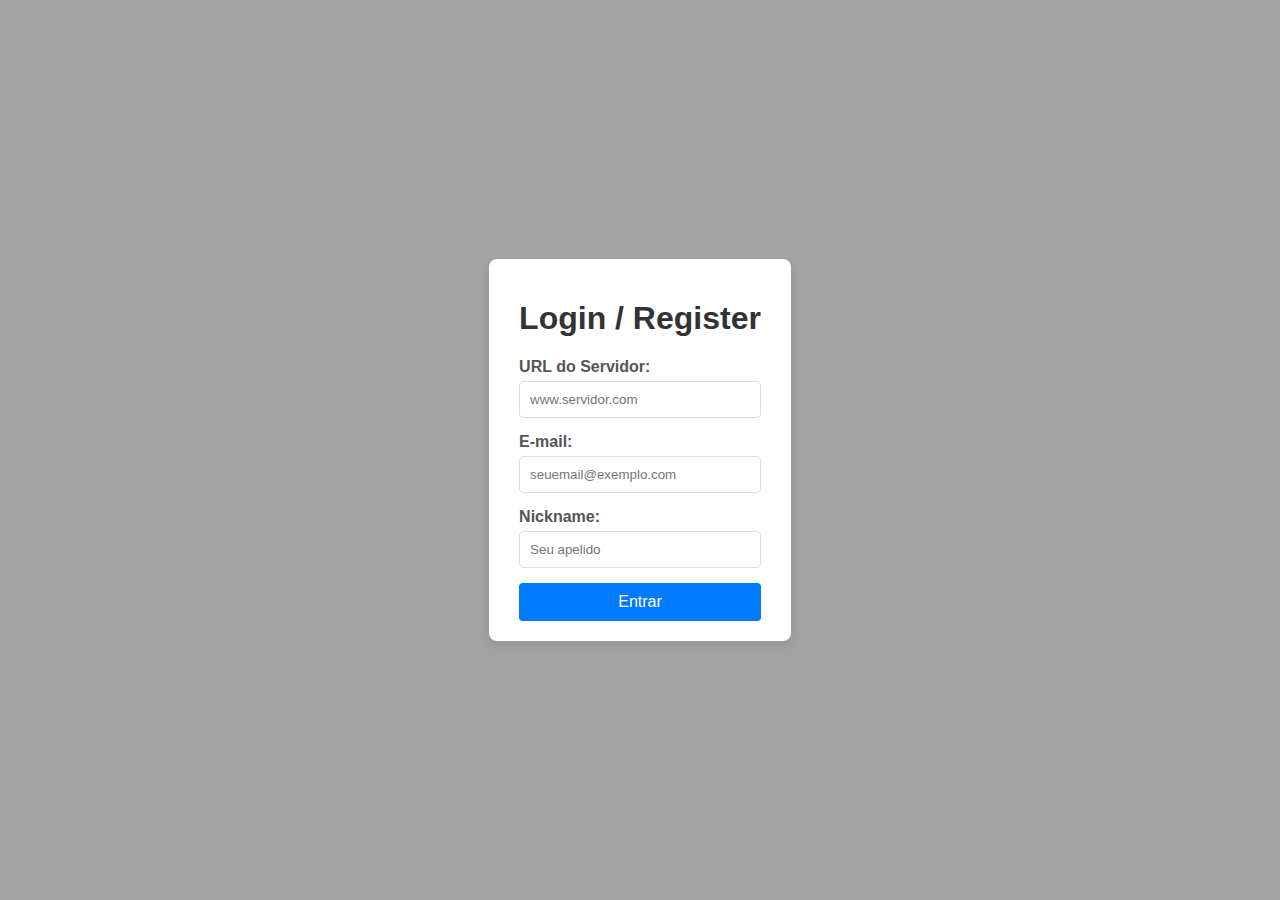
<file: index.html>
<!DOCTYPE html>
<html lang="pt-BR">
<head>
    <meta charset="UTF-8">
    <meta name="viewport" content="width=device-width, initial-scale=1.0">
    <title>Sala de Bate-Papo</title>
    <style>
        body {
            font-family: Arial, sans-serif;
            background-color: #a3a3a3;
            display: flex;
            justify-content: center;
            align-items: center;
            height: 100vh;
            margin: 0;
        }
        .container {
            background-color: #fff;
            padding: 20px 30px;
            border-radius: 8px;
            box-shadow: 0 4px 8px rgba(0,0,0,0.1);
        }
        h1 {
            text-align: center;
            color: #333;
        }
        .form-group {
            margin-bottom: 15px;
        }
        label {
            display: block;
            margin-bottom: 5px;
            font-weight: bold;
            color: #555;
        }
        input[type="text"],
        input[type="email"] {
            width: 100%;
            padding: 10px;
            border: 1px solid #ddd;
            border-radius: 4px;
            box-sizing: border-box;
        }
        button {
            width: 100%;
            padding: 10px;
            background-color: #007BFF;
            color: white;
            border: none;
            border-radius: 4px;
            cursor: pointer;
            font-size: 16px;
        }
        button:hover {
            background-color: #0056b3;
        }
    </style>
</head>
<body>

    <div class="container">
        <h1>Login / Register</h1>
        <form id="chat-form">
            <div class="form-group">
                <label for="url">URL do Servidor:</label>
                <input type="text" id="url" name="url" placeholder="www.servidor.com" required>
            </div>

            <div class="form-group">
                <label for="email">E-mail:</label>
                <input type="email" id="email" name="email" placeholder="seuemail@exemplo.com" required>
            </div>

            <div class="form-group">
                <label for="nickname">Nickname:</label>
                <input type="text" id="nickname" name="nickname" placeholder="Seu apelido" required>
            </div>

            <button type="submit" id="btnEntrar">Entrar</button>
        </form>
    </div>

    <script src="script.js"></script>

</body>
</html>
</file>
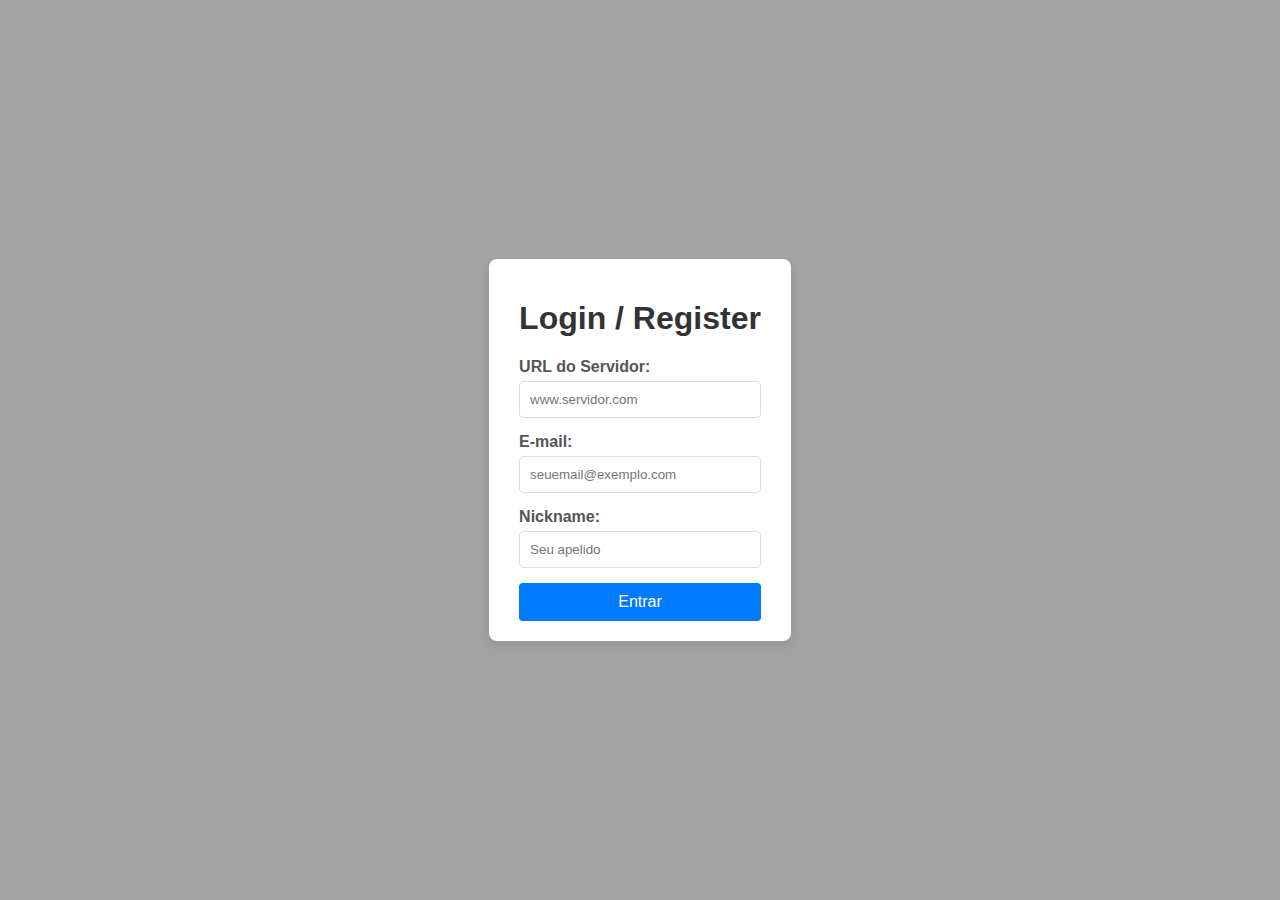
<file: online-chat-project/src/chat.html>
<!DOCTYPE html>
<html lang="en">
  <head>
    <meta charset="UTF-8" />
    <meta name="viewport" content="width=device-width, initial-scale=1.0" />
    <title>Chat Online</title>
    <link rel="stylesheet" href="styles/main.css" />
  </head>
  <body>
    <div class="chat-container">
      <div class="chat-header">
        <h1>Online Chat</h1>
      </div>
      <div class="chat-history" id="chat-history">
        <!-- Chat messages will be displayed here -->
      </div>
      <div class="chat-input">
        <input
          type="text"
          id="message-input"
          placeholder="Type your message..."
        />
        <button id="send-button">Send</button>
      </div>
    </div>
    <script src="scripts/app.js"></script>
  </body>
</html>
</file>
<file: online-chat-project/src/styles/main.css>
body {
    font-family: Arial, sans-serif;
    background-color: #f4f4f4;
    margin: 0;
    padding: 0;
}

.container {
    width: 80%;
    margin: auto;
    overflow: hidden;
}

.header {
    background: #35424a;
    color: #ffffff;
    padding: 10px 0;
    text-align: center;
}

.chat-box {
    background: #ffffff;
    border: 1px solid #dddddd;
    height: 400px;
    overflow-y: scroll;
    padding: 10px;
    margin-bottom: 10px;
}

.message-input {
    display: flex;
    justify-content: space-between;
}

.input-field {
    width: 80%;
    padding: 10px;
    border: 1px solid #dddddd;
    border-radius: 5px;
}

.send-button {
    padding: 10px 15px;
    background: #35424a;
    color: #ffffff;
    border: none;
    border-radius: 5px;
    cursor: pointer;
}

.send-button:hover {
    background: #45a049;
}

.message {
    margin: 10px 0;
    padding: 5px;
    border-radius: 5px;
}

.message.user {
    background: #e7f3fe;
    text-align: right;
}

.message.bot {
    background: #f1f1f1;
    text-align: left;
}
</file>
